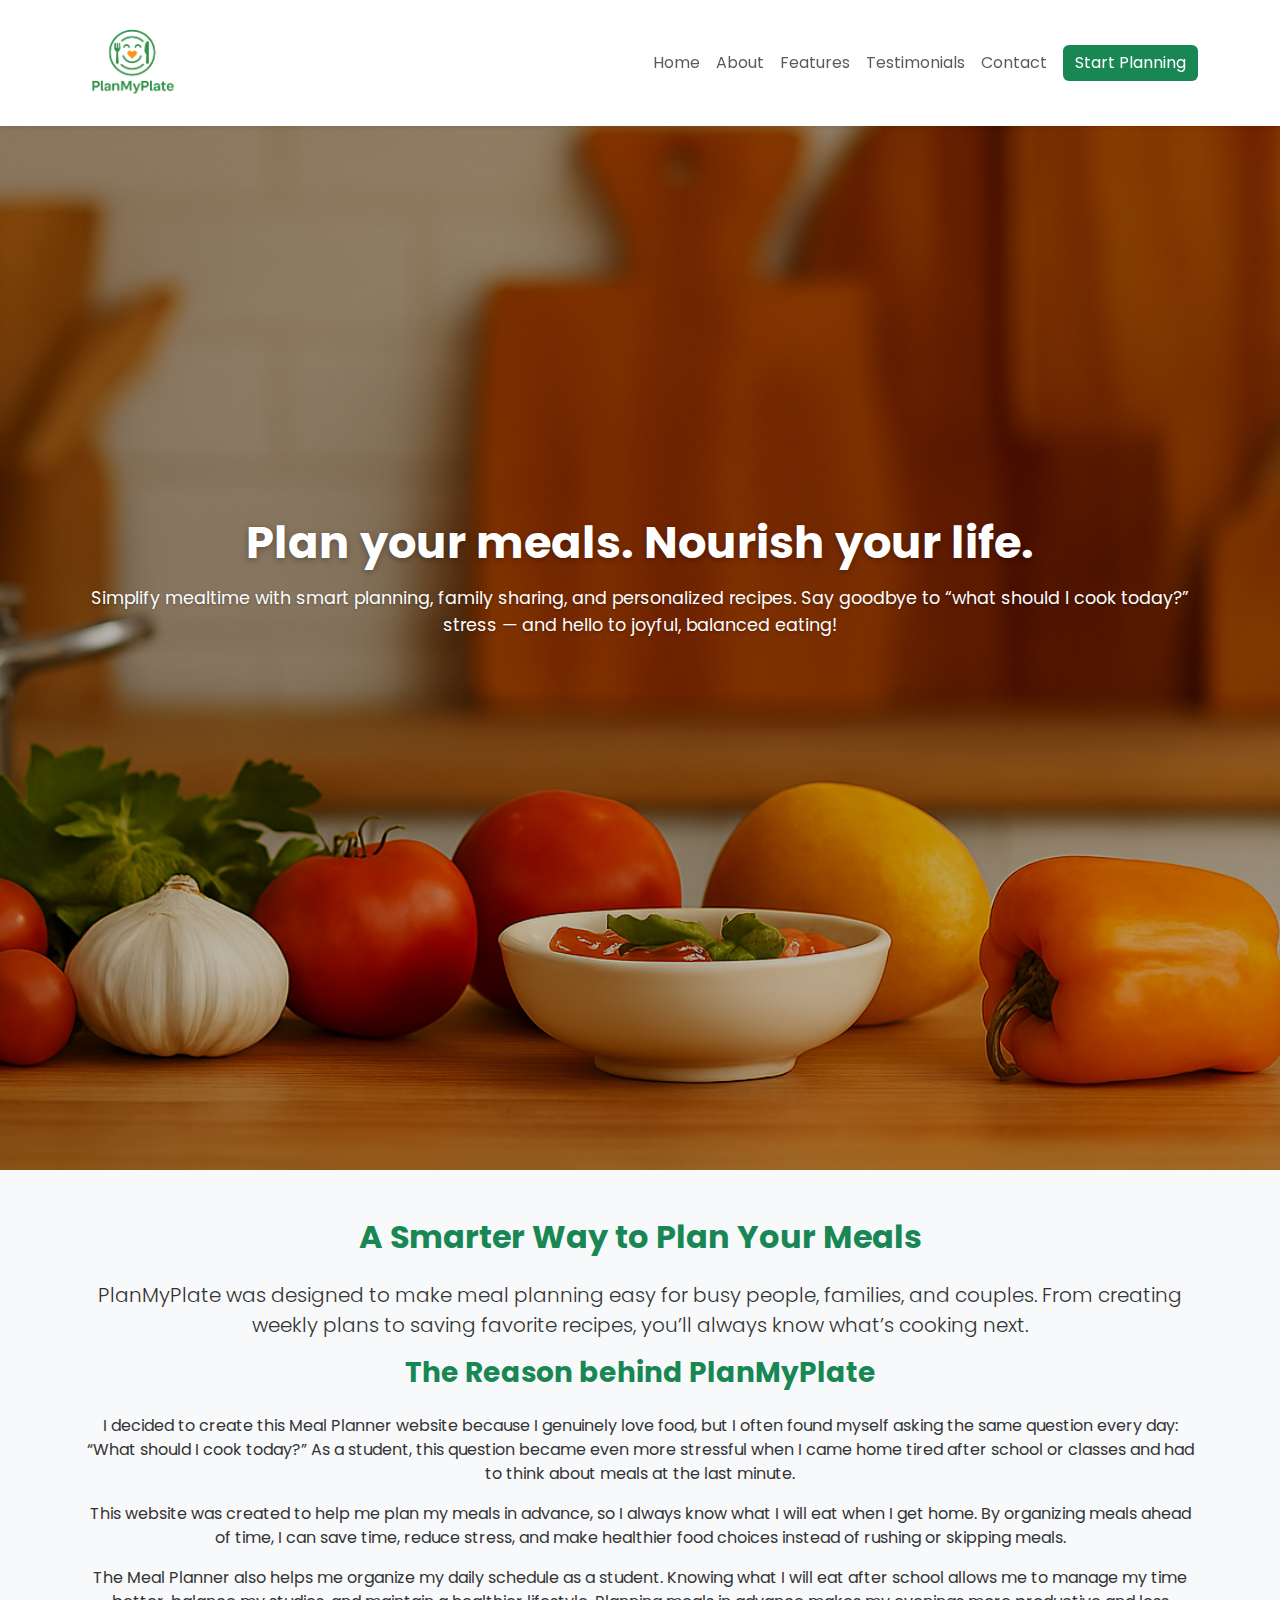
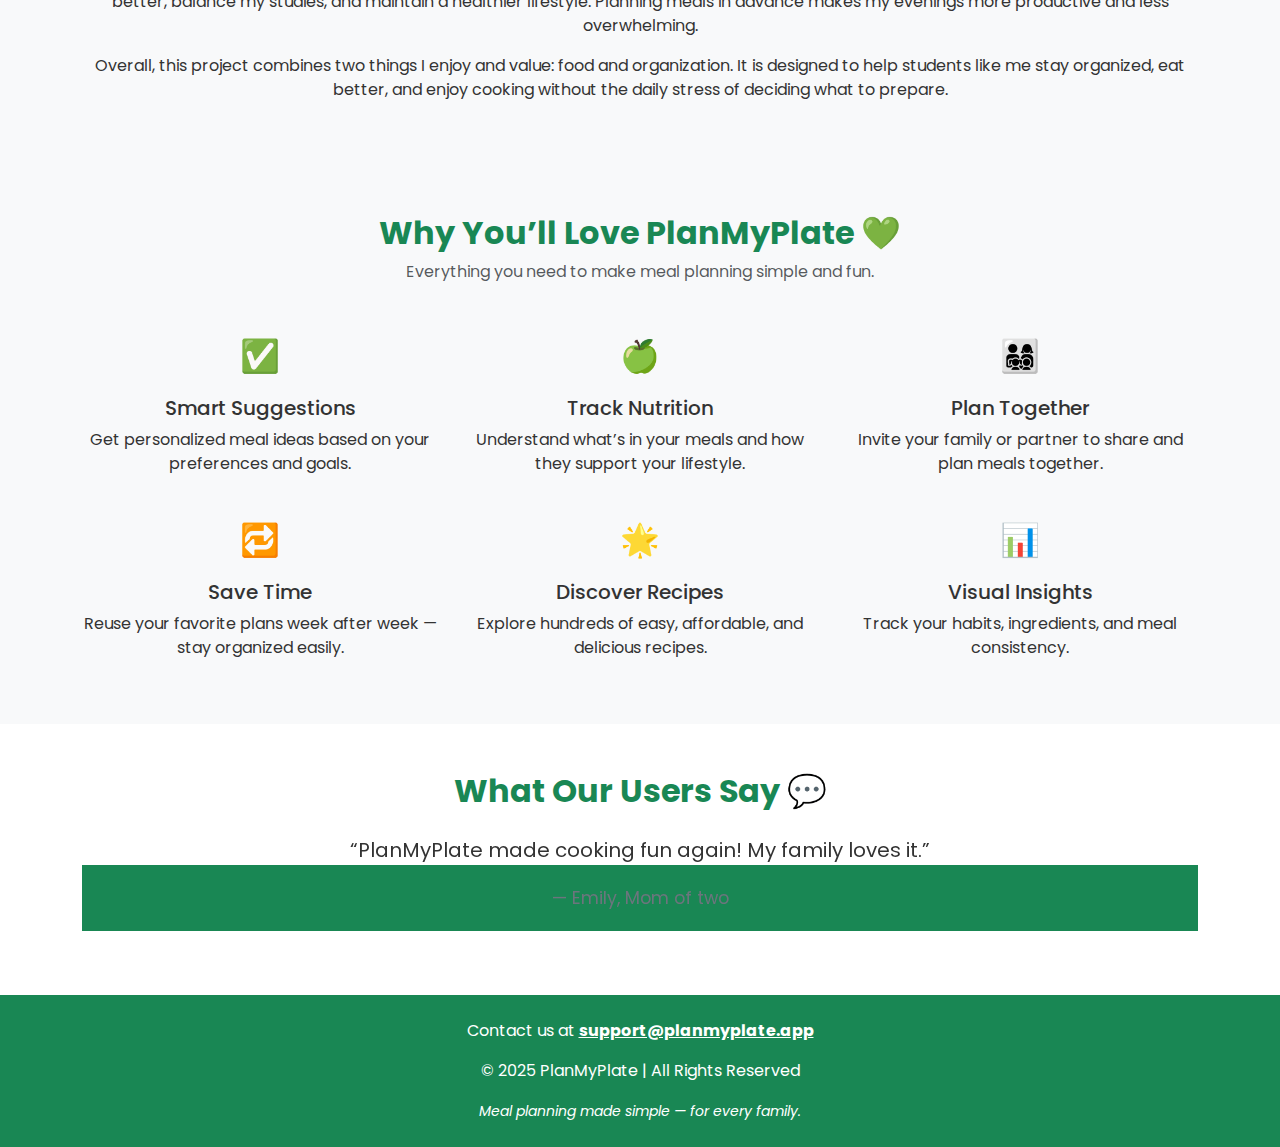
<file: index.html>
<!DOCTYPE html>
<html lang="en">
<head>
  <meta charset="UTF-8" />
  <meta name="viewport" content="width=device-width, initial-scale=1.0" />
  <title>PlanMyPlate | Smart Meal Planner</title>

  <!-- Bootstrap -->
  <link href="https://cdn.jsdelivr.net/npm/bootstrap@5.3.3/dist/css/bootstrap.min.css" rel="stylesheet">

  <!-- Google Font -->
  <link href="https://fonts.googleapis.com/css2?family=Poppins:wght@400;600&display=swap" rel="stylesheet">

  <!-- Custom CSS -->
  <link href="css/style.css" rel="stylesheet">
</head>

<body>

<!-- NAVBAR -->
<nav class="navbar navbar-expand-lg shadow-sm fixed-top bg-white">
  <div class="container">
    <a class="navbar-brand fw-bold text-success d-flex align-items-center" href="#home">
      <img src="images/logo.png" alt="PlanMyPlate Logo" width="100"  class="me-2">
<!--      PlanMyPlate-->
    </a>

    <button class="navbar-toggler" type="button" data-bs-toggle="collapse"
            data-bs-target="#navbarNav" aria-label="Toggle navigation">
      <span class="navbar-toggler-icon"></span>
    </button>

    <div class="collapse navbar-collapse" id="navbarNav">
      <ul class="navbar-nav ms-auto align-items-center">
        <li class="nav-item"><a class="nav-link" href="#home">Home</a></li>
        <li class="nav-item"><a class="nav-link" href="#about">About</a></li>
        <li class="nav-item"><a class="nav-link" href="#features">Features</a></li>
        <li class="nav-item"><a class="nav-link" href="#testimonials">Testimonials</a></li>
        <li class="nav-item"><a class="nav-link" href="#contact">Contact</a></li>
        <li class="nav-item ms-2">
          <a href="#start" class="btn btn-success">Start Planning</a>
        </li>
      </ul>
    </div>
  </div>
</nav>

<!-- HERO SECTION -->
<section class="hero text-center" id="home">
  <div class="container">
    <h1 class="fw-bold">Plan your meals. Nourish your life.</h1>
    <p class="mt-3">
      Simplify mealtime with smart planning, family sharing, and personalized recipes.
      Say goodbye to “what should I cook today?” stress — and hello to joyful, balanced eating!
    </p>
<!--    <div class="mt-4">-->
<!--      <a href="#start" class="btn btn-success btn-lg me-2">Start Planning</a>-->
<!--      <a href="#features" class="btn btn-outline-success btn-lg">Explore Features</a>-->
<!--    </div>-->
  </div>
</section>

<!-- ABOUT -->
<section id="about" class=" bg-light py-5">
  <div class="container text-center">
    <h2 class="text-success fw-bold mb-4">A Smarter Way to Plan Your Meals</h2>
    <p class="lead">
      PlanMyPlate was designed to make meal planning easy for busy people, families, and couples.
      From creating weekly plans to saving favorite recipes, you’ll always know what’s cooking next.
    </p>
    <h3 class="text-success fw-bold mb-4">The Reason behind PlanMyPlate</h3>
    <p> I decided to create this Meal Planner website because I genuinely love food, but I often found myself asking the same question every day: “What should I cook today?”
      As a student, this question became even more stressful when I came home tired after school or classes and had to think about meals at the last minute.
    </p>
    <p>This website was created to help me plan my meals in advance, so I always know what I will eat when I get home.
      By organizing meals ahead of time, I can save time, reduce stress, and make healthier food choices instead of rushing or skipping meals.
    </p>
    <p>The Meal Planner also helps me organize my daily schedule as a student.
    Knowing what I will eat after school allows me to manage my time better, balance my studies, and maintain a healthier lifestyle.
    Planning meals in advance makes my evenings more productive and less overwhelming.
    </p>
    <p>Overall, this project combines two things I enjoy and value: food and organization.
    It is designed to help students like me stay organized, eat better, and enjoy cooking without the daily stress of deciding what to prepare.
    </p>
  </div>
</section>

<!-- FEATURES -->
<section id="features" class="bg-light py-5">
  <div class="container">
    <div class="text-center mb-5">
      <h2 class="text-success fw-bold">Why You’ll Love PlanMyPlate 💚</h2>
      <p class="text-muted">Everything you need to make meal planning simple and fun.</p>
    </div>

    <div class="row g-4 text-center">
      <div class="col-md-4">
        <div class="feature-icon mb-3">✅</div>
        <h5>Smart Suggestions</h5>
        <p>Get personalized meal ideas based on your preferences and goals.</p>
      </div>
      <div class="col-md-4">
        <div class="feature-icon mb-3">🍏</div>
        <h5>Track Nutrition</h5>
        <p>Understand what’s in your meals and how they support your lifestyle.</p>
      </div>
      <div class="col-md-4">
        <div class="feature-icon mb-3">👨‍👩‍👧‍👦</div>
        <h5>Plan Together</h5>
        <p>Invite your family or partner to share and plan meals together.</p>
      </div>
      <div class="col-md-4">
        <div class="feature-icon mb-3">🔁</div>
        <h5>Save Time</h5>
        <p>Reuse your favorite plans week after week — stay organized easily.</p>
      </div>
      <div class="col-md-4">
        <div class="feature-icon mb-3">🌟</div>
        <h5>Discover Recipes</h5>
        <p>Explore hundreds of easy, affordable, and delicious recipes.</p>
      </div>
      <div class="col-md-4">
        <div class="feature-icon mb-3">📊</div>
        <h5>Visual Insights</h5>
        <p>Track your habits, ingredients, and meal consistency.</p>
      </div>
    </div>
  </div>
</section>

<!-- TESTIMONIALS -->
<section id="testimonials" class="py-5">
  <div class="container text-center">
    <h2 class="text-success fw-bold mb-4">What Our Users Say 💬</h2>

    <div id="carouselExample" class="carousel slide" data-bs-ride="carousel">
      <div class="carousel-inner">
        <div class="carousel-item active">
          <blockquote class="blockquote">
            <p>“PlanMyPlate made cooking fun again! My family loves it.”</p>
            <footer class="blockquote-footer">Emily, Mom of two</footer>
          </blockquote>
        </div>

        <div class="carousel-item">
          <blockquote class="blockquote">
            <p>“Even when I’m not home, my husband knows exactly what to cook.”</p>
            <footer class="blockquote-footer">Shantel, App User</footer>
          </blockquote>
        </div>

        <div class="carousel-item">
          <blockquote class="blockquote">
            <p>“No more last-minute takeout panic — we always know what’s for dinner.”</p>
            <footer class="blockquote-footer">Marcus, Busy Professional</footer>
          </blockquote>
        </div>
      </div>
    </div>
  </div>
</section>

<!-- FOOTER -->
<footer id="contact" class="bg-success text-white text-center py-4">
  <div class="container">
    <p>Contact us at <a href="mailto:support@planmyplate.app" class="text-white fw-bold">support@planmyplate.app</a></p>
    <p>© 2025 PlanMyPlate | All Rights Reserved</p>
    <small><em>Meal planning made simple — for every family.</em></small>
  </div>
</footer>

<script src="https://cdn.jsdelivr.net/npm/bootstrap@5.3.3/dist/js/bootstrap.bundle.min.js"></script>
</body>
</html>
</file>
<file: css/style.css>
body {
  font-family: 'Poppins', sans-serif;
  color: #333;
  scroll-behavior: smooth;
}
.navbar {
  background-color: #fff;
}
/* HERO SECTION */
/* 🌿 HERO SECTION */
.hero {
  background:
    linear-gradient(rgba(0, 0, 0, 0.25), rgba(0, 0, 0, 0.25)), /* light fade overlay */
    url("../images/img.png") center/cover no-repeat; /* your image path */
  height: 130vh; /* covers about half the screen height */
  color: #fff;
  display: flex;
  align-items: center;
  text-align: center;
  position: relative;
  padding: 0 20px;
}

/* Text styling */
.hero h1 {
  font-size: 2.8rem;
  font-weight: 700;
  text-shadow: 0 2px 6px rgba(0, 0, 0, 0.3);
}

.hero p {
  font-size: 1.1rem;
  margin-top: 1rem;
  color: #fdfdfd;
  text-shadow: 0 1px 3px rgba(0, 0, 0, 0.3);
}

/* Button styling for extra pop 💚 */
.hero .btn-success {
  background-color: #28a745;
  border-color: #28a745;
  transition: all 0.3s ease;
}

.hero .btn-success:hover {
  background-color: #218838;
  border-color: #1e7e34;
}

.hero .btn-outline-success:hover {
  background-color: #28a745;
  color: white;
}

.feature-icon {
  font-size: 2rem;
  color: #198754;
}
section {
  padding: 80px 0;
}
footer {
  background: #198754;
  color: white;
  text-align: center;
  padding: 20px 0;
}
.btn-success {
  background-color: #198754;
  border: none;
}
.btn-success:hover {
  background-color: #146c43;
}

/* 🌿 ABOUT PAGE STYLES */

.hero-about {
  background:
    linear-gradient(rgba(0, 0, 0, 0.25), rgba(0, 0, 0, 0.25)), /* light fade overlay */
    url("../images/about-bg.png") center/cover no-repeat; /* your image path */
  height: 130vh; /* covers about half the screen height */
  color: #fff;
  display: flex;
  align-items: center;
  text-align: center;
  position: relative;
  padding: 0 20px;
}

/* Section Titles */
.about-section {
  color: #28a745;
  font-weight: 700;
  font-size: 2rem;
  margin-bottom: 1rem;
  margin-left: 35rem;
}

.about-section p {
  font-size: 1.05rem;
  color: #444;
  line-height: 1.7;
}

/* Story Section */
.story-section {
  background: #f9fff9;
  border-radius: 12px;
  padding: 2rem;
  box-shadow: 0 3px 10px rgba(0, 0, 0, 0.05);
  margin-bottom: 3rem;
}

/* Why Use PlanMyPlate Section */
.why-section {
  background: #ffffff;
  padding: 2rem;
  border-radius: 12px;
  box-shadow: 0 2px 6px rgba(0, 0, 0, 0.05);
}

.why-section ul {
  list-style: none;
  padding-left: 0;
}

.why-section li {
  margin: 0.6rem 0;
  font-size: 1.05rem;
  color: #333;
}

.why-section li::before {
  content: "✔️ ";
  color: #28a745;
}

/* Meet the Team Section */
.team-section {
  background: #f5fdf5;
  padding: 2rem;
  border-radius: 12px;
  margin-top: 3rem;
}

.team-photo {
  width: 150px;
  height: 150px;
  border-radius: 50%;
  object-fit: cover;
  border: 4px solid #fff;
  box-shadow: 0 3px 8px rgba(0, 0, 0, 0.15);
  transition: transform 0.3s ease, box-shadow 0.3s ease;
}

.team-photo:hover {
  transform: scale(1.05);
  box-shadow: 0 5px 12px rgba(0, 0, 0, 0.25);
}

.team-section h5 {
  color: #28a745;
  font-weight: 600;
  margin-top: 0.8rem;
}

.team-section p {
  font-size: 0.95rem;
  color: #555;
}

/* Section spacing */
.about-section {
  margin-top: 4rem;
  margin-bottom: 4rem;
}

/* Responsive adjustments */
@media (max-width: 768px) {
  .team-photo {
    width: 120px;
    height: 120px;
  }
}
</file>
